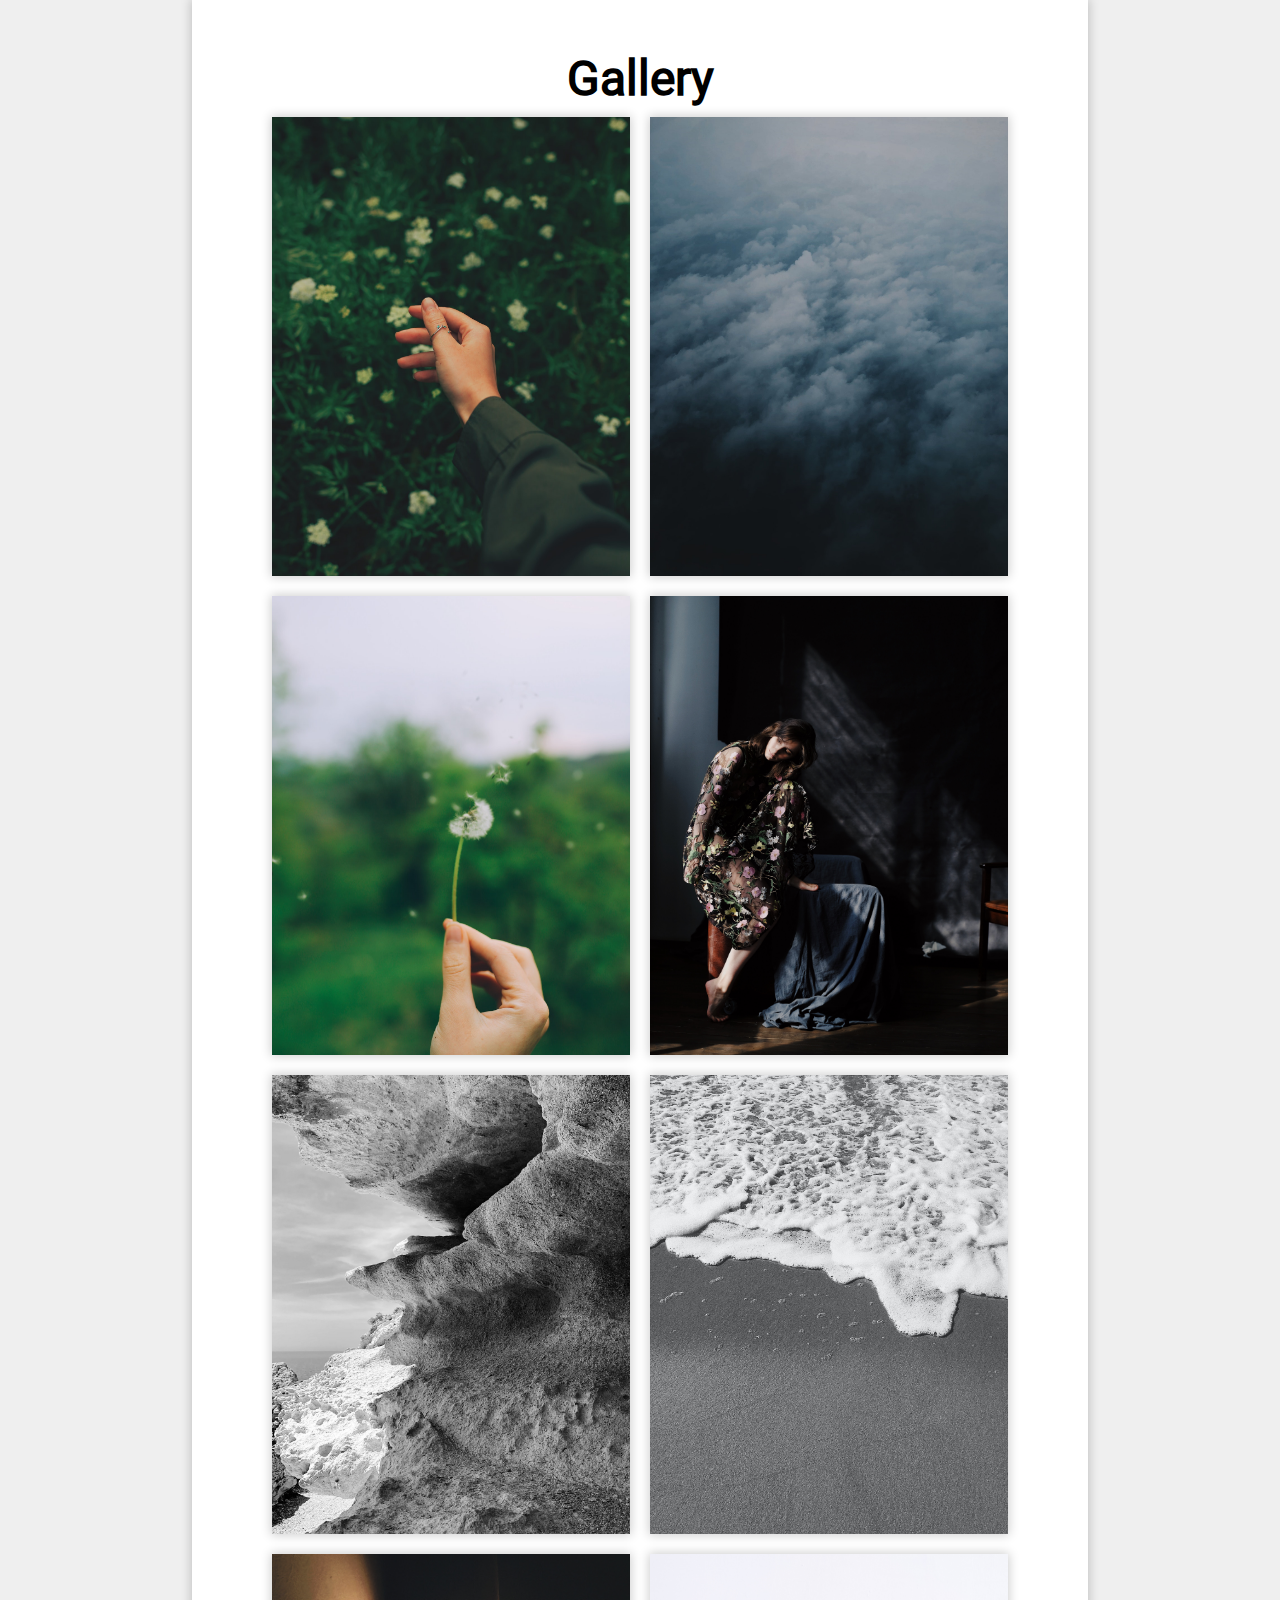
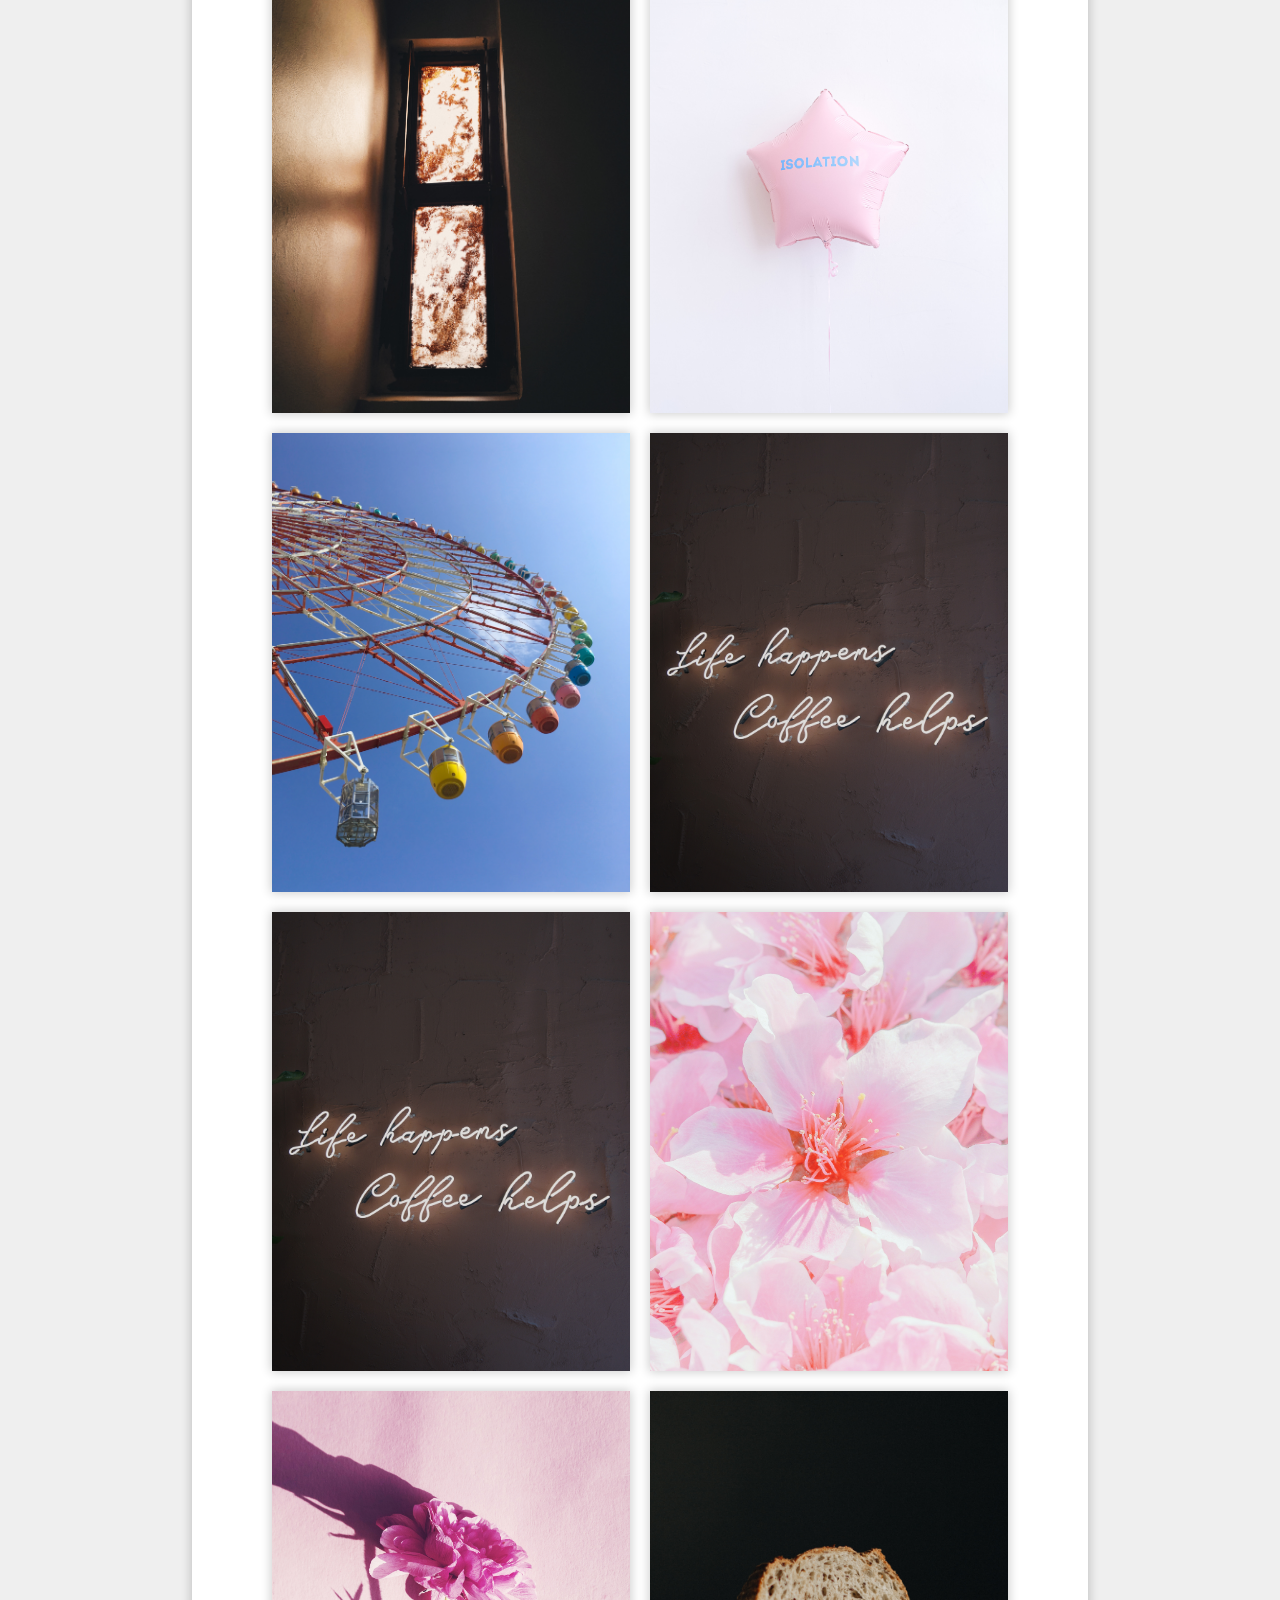
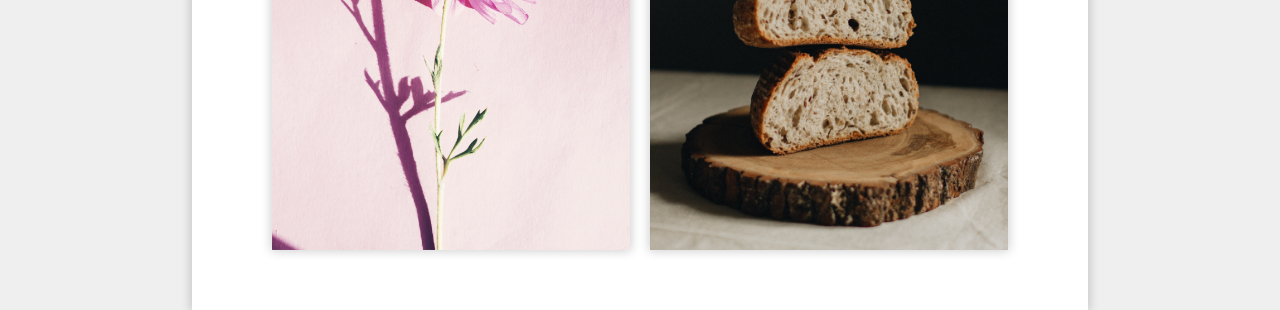
<file: modul2/app/index.html>
<!DOCTYPE html>
<html lang="en">
<head>
	<meta charset="UTF-8">
	<meta name="viewport" content="width=device-width, initial-scale=1.0 , maximum-scale=1.0 , user=scale=no">
	<link rel="stylesheet" href="css/main.css">
	<link rel="stylesheet" href="css/media.css">
	<link rel="shortcut icon" href="img/favicon.ico">
	<title>Gallery</title>
	
</head>
<body>

	<main>
		<h1>Gallery</h1>
		<div class="photo photo1"></div>
		<div class="photo photo2"></div>
		<div class="photo photo3"></div>
		<div class="photo photo4"></div>
		<div class="photo photo5"></div>
		<div class="photo photo6"></div>
		<div class="photo photo7"></div>
		<div class="photo photo8"></div>
		<div class="photo photo9"></div>
		<div class="photo photo10"></div>
		<div class="photo photo10"></div>
		<div class="photo photo12"></div>
		<div class="photo photo13"></div>
		<div class="photo photo14"></div>
	</main>
	
</body>
</html>
</file>
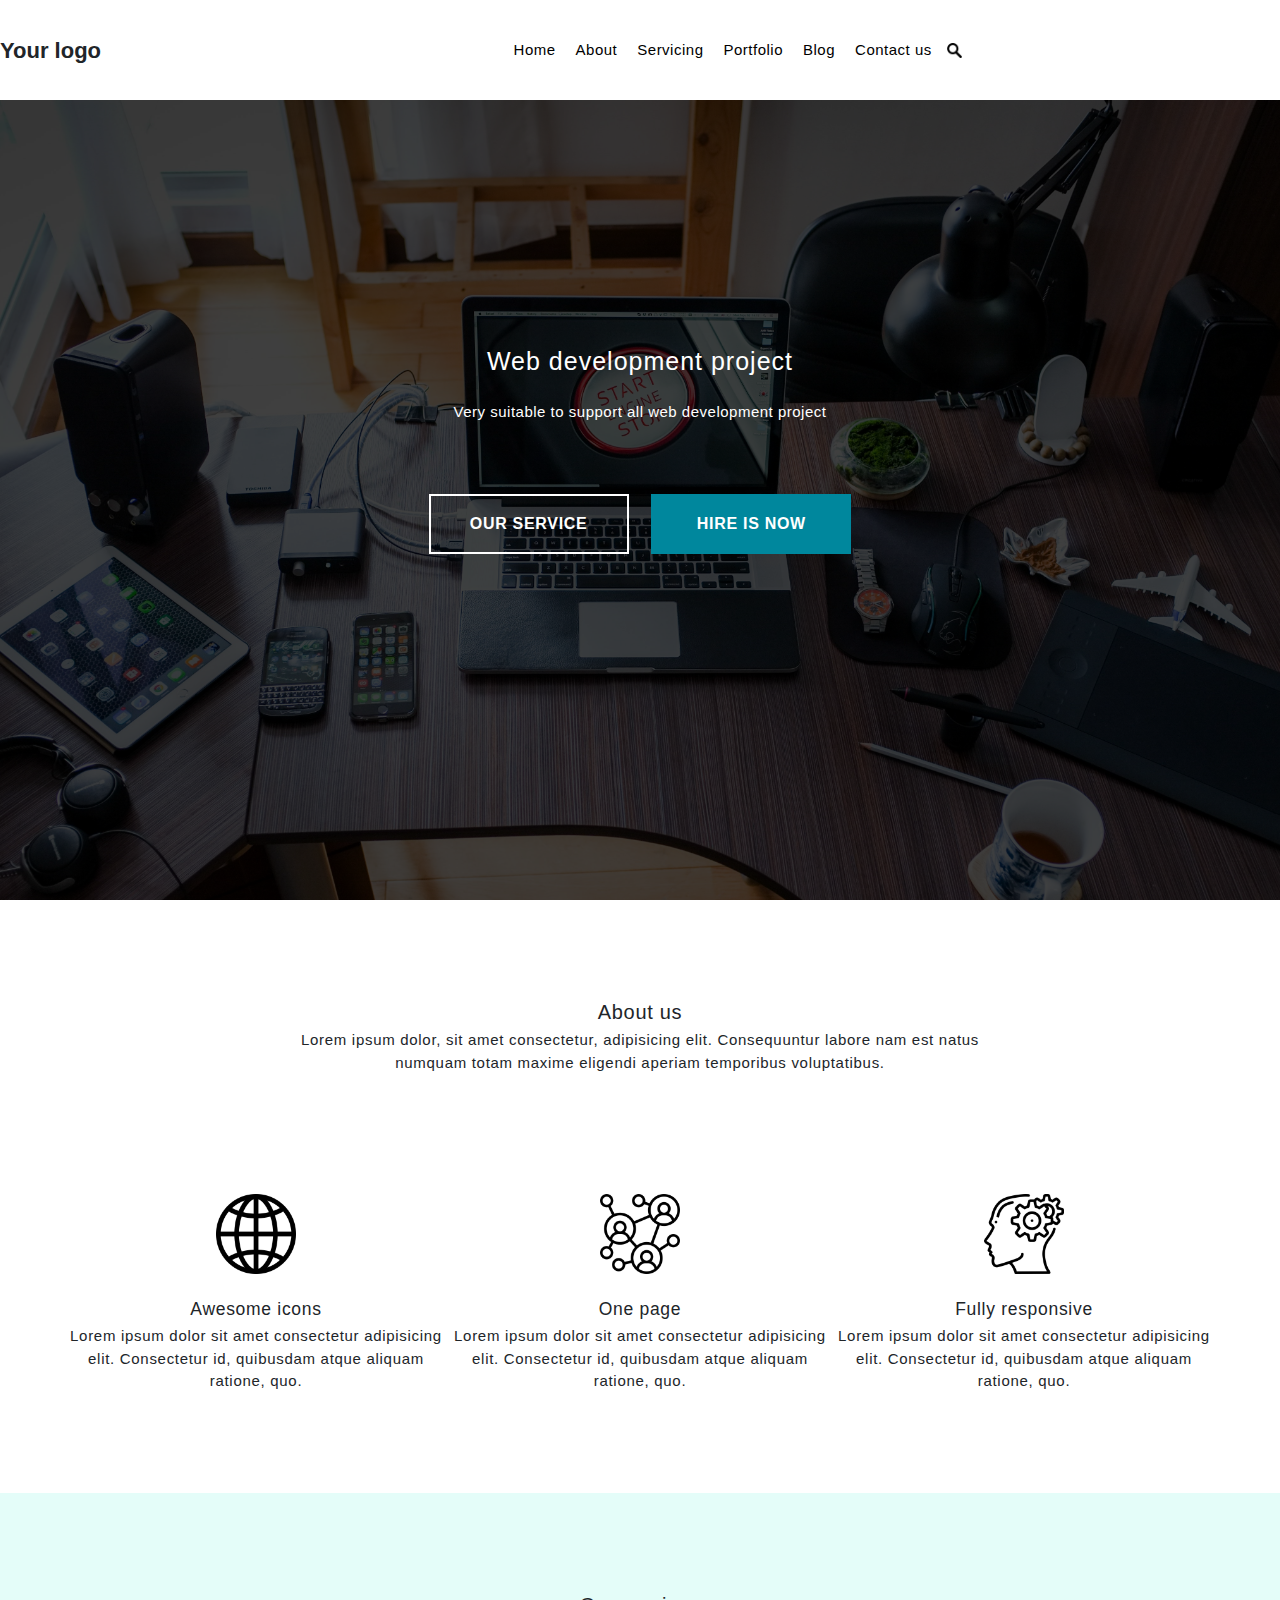
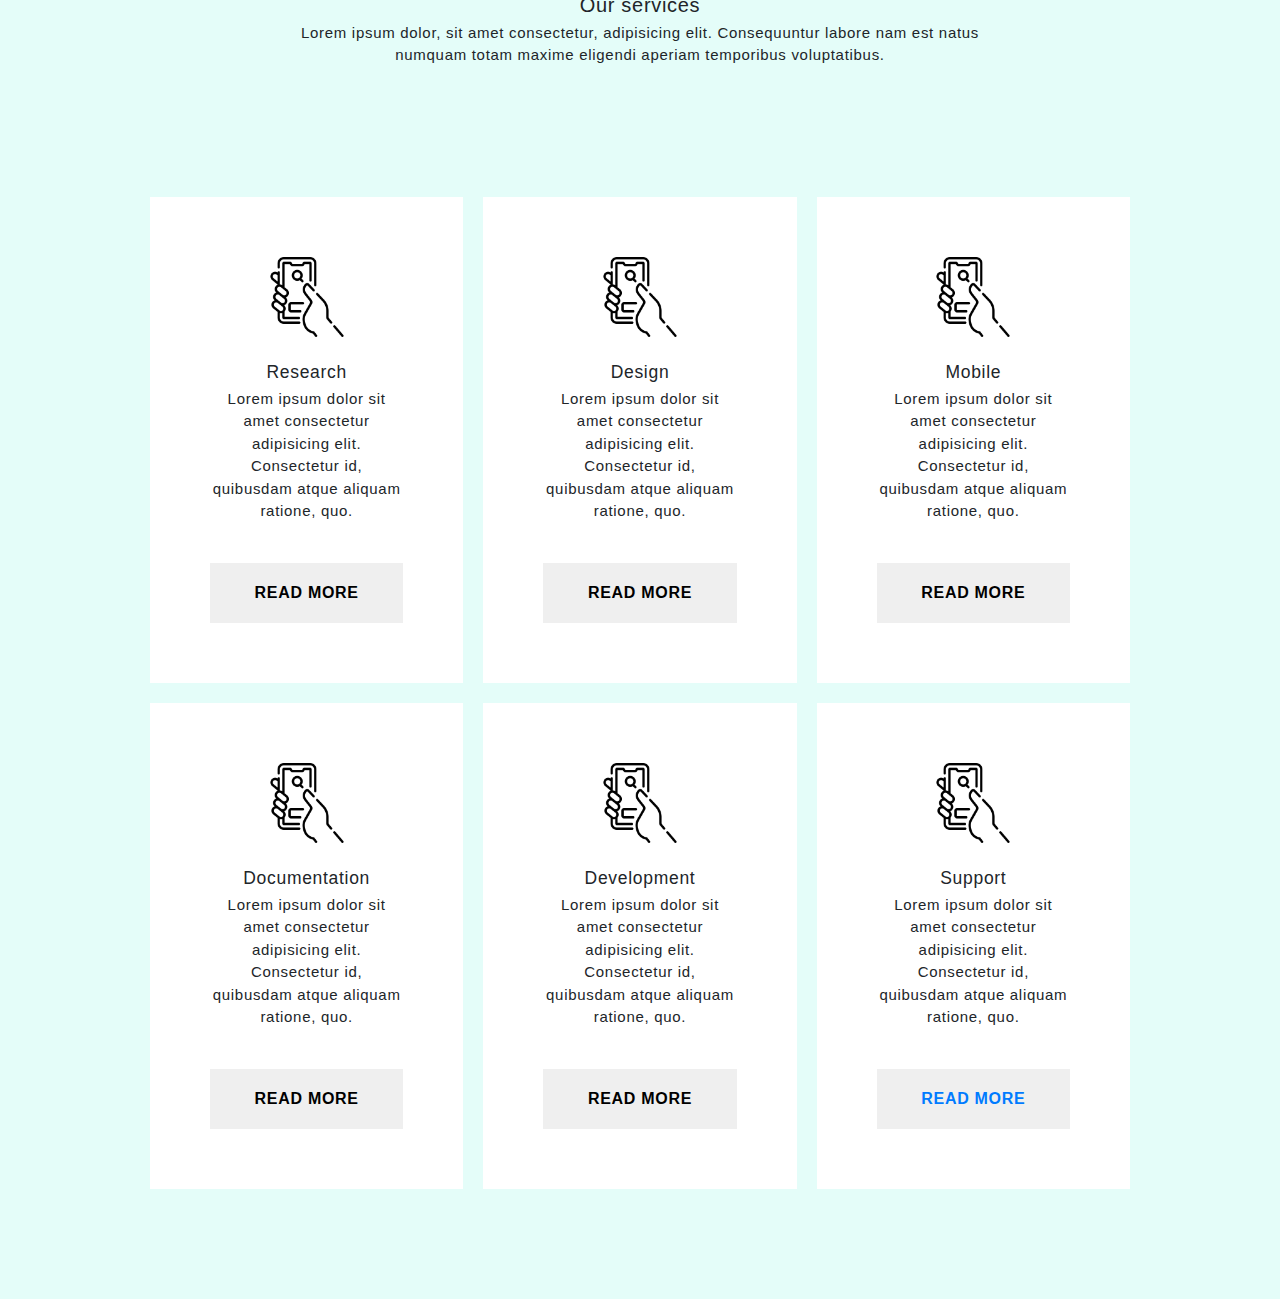
<file: modul4/app/index.html>
<!DOCTYPE html>
<html lang="en">
<head>
	<meta charset="UTF-8">
	<meta name="viewport" content="width=device-width, initial-scale=1.0">
	<title>Modul4</title>
	<link rel="stylesheet" href="css/main.css">
	<link rel="stylesheet" href="css/media.css">
	<link rel="stylesheet" href="https://maxcdn.bootstrapcdn.com/bootstrap/4.1.0/css/bootstrap.min.css">
	<link rel="preconnect" href="https://fonts.gstatic.com">
	<link href="https://fonts.googleapis.com/css2?family=Open+Sans:wght@400;700&display=swap" rel="stylesheet">
	<link rel="shortcut icon" href="img/favicon.ico" type="image/ico">
</head>
<body>
	<div class="nav-wrapper">
		<div class="logo">Your logo</div>
		<nav class="topnav">
			<a href=" " class="nav-link">Home</a>
			<a href="#" class="nav-link">About</a>
			<a href="#" class="nav-link">Servicing</a>
			<a href="#" class="nav-link">Portfolio</a>
			<a href="#" class="nav-link">Blog</a>
			<a href="#" class="nav-link">Contact us</a><div class="search-wrapper">
				<input type="text" class="search">
			</div>
		</nav>
	
	</div>

	<header class="header">
		<div class="box">
			<h1 class="h1">Web development project</h1>
			<p class="subtitle">Very suitable to support all web development project</p>
			<button class="header-btn trsprnt">Our service</button>
			<button class="header-btn green">hire is now</button>
		</div>	
	</header>

	<main class="main">
		<div class="first">
			<h2 class="h2">About us</h2>
			<p class="section-subtitle">Lorem ipsum dolor, sit amet consectetur, adipisicing elit. Consequuntur labore nam est natus numquam totam maxime eligendi aperiam temporibus voluptatibus.</p>
			<div class="first-box">
				<div class="first-item">
					<img src="img/global.png" alt="" class="icon">
					<h3 class="h3">Awesome icons</h3>
					<p class="section-subtitle">Lorem ipsum dolor sit amet consectetur adipisicing elit. Consectetur id, quibusdam atque aliquam ratione, quo.
					</p>
				</div>
				<div class="first-item">
					<img src="img/networking.png" alt="" class="icon">
					<h3 class="h3">One page</h3>
					<p class="section-subtitle">Lorem ipsum dolor sit amet consectetur adipisicing elit. Consectetur id, quibusdam atque aliquam ratione, quo.
					</p>
				</div>
				<div class="first-item">
					<img src="img/thinking.png" alt="" class="icon">
					<h3 class="h3">Fully responsive</h3>
					<p class="section-subtitle">Lorem ipsum dolor sit amet consectetur adipisicing elit. Consectetur id, quibusdam atque aliquam ratione, quo.
					</p>
				</div>
			</div>
		</div>

		<div class="second first">
			<h2 class="h2">Our services</h2>
			<p class="section-subtitle">Lorem ipsum dolor, sit amet consectetur, adipisicing elit. Consequuntur labore nam est natus numquam totam maxime eligendi aperiam temporibus voluptatibus.</p>
			<div class="first-box second-box">
				<div class="second-item">
					<img src="img/phone.png" alt="" class="icon">
					<h3 class="h3">Research</h3>
					<p class="section-subtitle">Lorem ipsum dolor sit amet consectetur adipisicing elit. Consectetur id, quibusdam atque aliquam ratione, quo.
					</p>
					<button class="readmore">Read More</button>
				</div>
				<div class="second-item">
					<img src="img/phone.png" alt="" class="icon">
					<h3 class="h3">Design</h3>
					<p class="section-subtitle">Lorem ipsum dolor sit amet consectetur adipisicing elit. Consectetur id, quibusdam atque aliquam ratione, quo.
					</p>
					<button class="readmore">Read More</button>
				</div>
				<div class="second-item">
					<img src="img/phone.png" alt="" class="icon">
					<h3 class="h3">Mobile</h3>
					<p class="section-subtitle">Lorem ipsum dolor sit amet consectetur adipisicing elit. Consectetur id, quibusdam atque aliquam ratione, quo.
					</p>
					<button class="readmore">Read More</button>
				</div>
				<div class="second-item">
					<img src="img/phone.png" alt="" class="icon">
					<h3 class="h3">Documentation</h3>
					<p class="section-subtitle">Lorem ipsum dolor sit amet consectetur adipisicing elit. Consectetur id, quibusdam atque aliquam ratione, quo.
					</p>
					<button class="readmore">Read More</button>
				</div>
				<div class="second-item">
					<img src="img/phone.png" alt="" class="icon">
					<h3 class="h3">Development</h3>
					<p class="section-subtitle">Lorem ipsum dolor sit amet consectetur adipisicing elit. Consectetur id, quibusdam atque aliquam ratione, quo.
					</p>
					<button class="readmore">Read More</button>
				</div>
				<div class="second-item">
					<img src="img/phone.png" alt="" class="icon">
					<h3 class="h3">Support</h3>
					<p class="section-subtitle">Lorem ipsum dolor sit amet consectetur adipisicing elit. Consectetur id, quibusdam atque aliquam ratione, quo.
					</p>
					<button class="readmore">
						<a  target="_blank" href="https://ru.wikipedia.org/wiki/Заглавная_страница">Read More</a>
					</button>
				</div>

				
			</div>

		</div>
	</main>
	
</body>
</html>
</file>
<file: modul2/app/css/main.css>
*{
	margin: 0;
	padding: 0;
	box-sizing: border-box;
}
@font-face{
	font-family: Roboto;
	src:url(../font/Roboto-Regular.ttf);
}
body{
	background-color: #efefef;
	font-family: Roboto;
}
main{
	width: 70%;
	padding: 50px;
	margin: auto;
	background-color: #fff;
	display: flex;
	flex-wrap: wrap;
	justify-content: center;
	box-shadow: 0 0 10px 1px rgba(0,0,0,0.2);

}
.photo{
	width: calc(50% - 40px);
	height:calc((35vw - 40px) / 8 * 9);
	margin: 10px;
	display: inline;
	background-color: orange;
	background-position: center;
	background-size: cover;
	box-shadow: 0 0 10px 1px rgba(0,0,0,0.2);
	transition: all 1s ease;

}
.photo:hover{
	transform: rotate(3deg) scale(1.07) ;
}
h1{
	width: 100%;
	text-align: center;
	font-size: 48px;

}
.photo1{
	background-image: url(../img/img1.jpg);
}
.photo2{
	background-image: url(../img/img2.jpg);
}
.photo3{
	background-image: url(../img/img3.jpg);
}
.photo4{
	background-image: url(../img/img4.jpg);
}
.photo5{
	background-image: url(../img/img5.jpg);
}
.photo6{
	background-image: url(../img/img6.jpg);
}
.photo7{
	background-image: url(../img/img7.jpg);
}
.photo8{
	background-image: url(../img/img8.jpg);
}
.photo9{
	background-image: url(../img/img9.jpg);
}
.photo10{
	background-image: url(../img/img10.jpg);
}
.photo11{
	background-image: url(../img/img11.jpg);
}
.photo12{
	background-image: url(../img/img12.jpg);
}
.photo13{
	background-image: url(../img/img13.jpg);
}
.photo14{
	background-image: url(../img/img14.jpg);
}
</file>
<file: modul2/app/css/media.css>
@media only screen and (max-width: 480px){
	main{
		width:95%;
		padding: 30px 0; 
	}
	.photo{
		width: calc(100% - 20px);
		height:calc((100vw - 20px) / 9 * 16);
	}

}
</file>
<file: modul4/app/css/main.css>
*{
	margin: 0;
	padding: 0;
	-webkit-box-sizing: border-box;
	box-sizing :border-box;

}
html , body , head{
	height: 100%;
}
html{
	font-size: 10px;
	font-family: 'Open Sans', sans-serif;
}
.nav-wrapper{
	position: absolute;
	height: 100px;
	display: flex;
	/*padding: 0 100px;*/
	width: 100%;
	-ms-align-items: center;
	align-items: center;
	justify-content: space-between;


}
.topnav{
	display: flex;
	justify-content: flex-end;
	/*background-color: pink;
	width: 60.5%;*/
	margin: auto;
	max-width: 1200px;
	-ms-align-items: center;
	align-items: center;

}
.nav-link{
	text-decoration: none;
	color: black;
	/*display: inline-block;*/
	/*margin: 15px;*/
	padding: 10px 15px;
	font-size: 1.5rem;
	letter-spacing: 0.5px;
	transition: 0.3s ease-in;

}

/*.nav-link+.nav-link{
	margin: 3%;
}*/


.logo{
	font-size: 2.2rem;
	font-weight: bold;
	width: 150px;
}
.search{
	background-image: url(../img/search.png);
	background-position: 0px center;
	background-repeat: no-repeat;
	-webkit-background-size:15px 15px;
	background-size:15px 15px;
	border:none;
	padding-left: 20px;
	font-size: 1.5rem;
	outline: none;
	width: 100%;
	padding-bottom: 3px;
	transition: 0.3s ease-in;
}

.search:focus{
	border-bottom: 1px solid;
}
.search-wrapper{
	width: 15%;
	margin-left: 5px;
}

.header{
	background-image: url(../img/img1.jpeg);
	background-repeat: no-repeat;
	height: 100%;
	-webkit-background-size:cover;
	background-size:cover;
	background-position: 50% 100px;
	position: relative;
	/*z-index: -1;*/
	display: flex;
	justify-content: center;
	-ms-align-items: center;
	align-items: center;
	color: white;
	

}
.header:after {
	content:'';
	position:absolute;
	width: 100%;
	height: calc(100% -100px);
	top:0;
	left: 0;
	bottom: 0;
	right: 0;
	background-color: rgba(0,0,0,0.75);
	margin-top:100px;
}

.header > .box{
	z-index: 1;
	text-align: center;
}
.h1{
	font-size: 5rem;
	letter-spacing: 1px;
}
.subtitle{
	font-size:1.5rem ;
	padding: 2rem 0;
	letter-spacing: 0.5px;
}

.header-btn , .readmore{
	border: none;
	width: 200px;
	height: 60px;
	font-size: 1.6rem;
	display: inline-block;
	margin-top:40px;
	color: white;
	font-weight: 600;
	text-transform: uppercase;
	letter-spacing: 0.7px;
	cursor: pointer;
	transition: 0.3s ease-in;
	border: 2px solid transparent;

}
.header-btn +.header-btn{
	margin-left: 20px;

}
.trsprnt{
	border: 2px solid;
	background-color: transparent;
}
.green{
	background-color: #00879d;
}
.first{
	text-align: center;
	padding: 100px 0;
}
.h2{
	font-size: 4rem;
	margin-bottom: 2rem;
	letter-spacing: 0.7px;
}
.section-subtitle{
	font-size: 1.5rem;
	font-weight: 400;
	max-width: 700px;
	margin: auto;
	line-height: 1.5;
	letter-spacing: 0.7px
}
.first-box{
	display: flex;
	justify-content: center;
	margin: 1200px;
	margin: auto;
	margin-top: 120px;
}
.first-item{
	width: 30%;

}
.h3{
	font-size: 2rem;
	margin: 2.5rem 0;
	letter-spacing: 0.7px;
}
.icon{
	width: 80px;
	height: 80px;
	margin: auto;
	transition: 0.3s ease-in;
}
.second{
	background-color: #e4fdf9;
}
.second-item{
	width: calc(100% / 3 - 2%);
	background-color : white;
	margin: 10px;
	padding: 60px;
	transition: 0.3s ease-in;
}
.second-box{
	flex-wrap: wrap;
	max-width: 1000px;
	justify-content: space-between;
}
.readmore{
	color: black;
	width: 100%;
}
</file>
<file: modul4/app/css/media.css>
@media all and (min-width: 1150px){
	.trsprnt:hover {
		background-color: #00897b;
		border-color: transparent;


	}
	.green:hover {
		border: 2px solid;
		background-color: transparent;

	}
	.nav-link:hover{
		background-color: black;
		color: white;
	}
	.second-item:hover {
		background-color: #00897b;
		color: #fff;
		transform: scale(1.05);
		box-shadow: 0 0 40px 5px rgb(0,0,0,0.6)

	}
	.second-item:hover .readmore {
		background-color: #fff;
		color: black;
		
	}
	.second-item:hover .icom{
		fill:#fff;
	}

}
</file>
